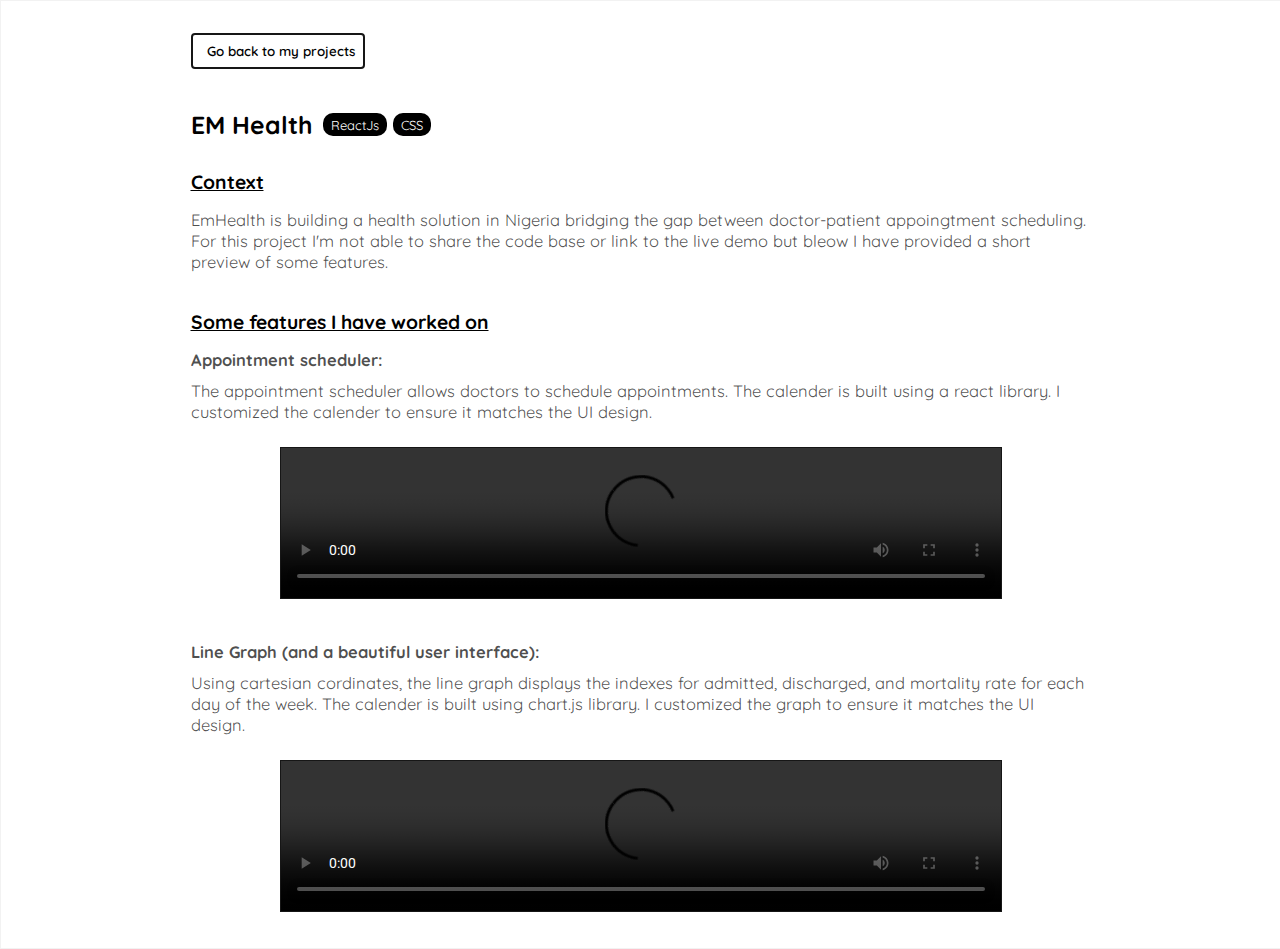
<file: emhealthpeview.html>
<!DOCTYPE html>
<html lang="en">
  <head>
    <meta charset="UTF-8" />
    <meta http-equiv="X-UA-Compatible" content="IE=edge" />
    <meta name="viewport" content="width=device-width, initial-scale=1.0" />
    <link rel="stylesheet" href="style.css" />

    <link
      rel="stylesheet"
      href="https://cdnjs.cloudflare.com/ajax/libs/font-awesome/6.1.1/css/all.min.css"
      integrity="sha512-KfkfwYDsLkIlwQp6LFnl8zNdLGxu9YAA1QvwINks4PhcElQSvqcyVLLD9aMhXd13uQjoXtEKNosOWaZqXgel0g=="
      crossorigin="anonymous"
      referrerpolicy="no-referrer"
    />
    <link rel="icon" type="image/x-icon" href="/images/favicon.ico" />

    <title>Em Health Preview</title>
  </head>
  <body>
    <section class="resume-sec projects em-health">
      <div class="em-health-wrapper">
        <button class="go-back-btn">
          <a href="/index.html#projects"
            ><i class="fa-solid fa-arrow-left"></i>Go back to my projects</a
          >
        </button>
        <header>
          <h2 class="em-page-title">EM Health</h2>
          <div class="em-stacks">
            <span>ReactJs</span>
            <span>CSS</span>
          </div>
        </header>
        <article class="em-context">
          <h3 class="em-sec-title">Context</h3>
          <p class="text-desc">
            EmHealth is building a health solution in Nigeria bridging the gap
            between doctor-patient appoingtment scheduling. For this project I'm
            not able to share the code base or link to the live demo but bleow I
            have provided a short preview of some features.
          </p>
        </article>

        <article class="em-features">
          <h3 class="em-sec-title">Some features I have worked on</h3>
          <div class="em-features-container">
            <div>
              <h4 class="em-feature-name">Appointment scheduler:</h4>
              <p class="text-desc">
                The appointment scheduler allows doctors to schedule
                appointments. The calender is built using a react library. I
                customized the calender to ensure it matches the UI design.
              </p>
              <div class="video-container">
                <video controls>
                  <source
                    src="https://res.cloudinary.com/e-nicholas987/video/upload/v1652186963/Screen_Recording_2022-05-10_at_11.37.34_AM_v7vmtl.mov"
                  />
                </video>
              </div>
            </div>
            <div>
              <h4 class="em-feature-name">
                Line Graph (and a beautiful user interface):
              </h4>
              <p class="text-desc">
                Using cartesian cordinates, the line graph displays the indexes
                for admitted, discharged, and mortality rate for each day of the
                week. The calender is built using chart.js library. I customized
                the graph to ensure it matches the UI design.
              </p>
              <div class="video-container">
                <video controls>
                  <source
                    src="https://res.cloudinary.com/e-nicholas987/video/upload/v1652194670/Screen_Recording_2022-05-10_at_3.53.54_PM_kpzmqe.mov"
                  />
                </video>
              </div>
            </div>
          </div>
        </article>
      </div>
    </section>
  </body>
</html>
</file>
<file: style.css>
@import url("https://fonts.googleapis.com/css2?family=Quicksand:wght@300;400;500;700&display=swap");
@import url("https://fonts.googleapis.com/css?family=Roboto");
* {
  margin: 0;
  padding: 0;
}

h1,
h2,
h3,
h4,
h5,
h6 {
  margin-bottom: 30px;
}

p {
  margin-bottom: 1.5em;
}

ul {
  list-style: none;
}
a {
  text-decoration: none;
  color: unset;
}

img {
  width: 100%;
}

body {
  font-size: 16.5px;
  font-family: "Quicksand", sans-serif;
  color: rgba(0, 0, 0, 0.7);
  background: #fafafa;
  /* overflow: hidden; */
  height: 100vh;
  width: 100vw;
}

.wrapper {
  width: 100%;
  height: 100%;
}

.container {
  height: 100%;
  width: 100%;
  display: flex;
  flex-direction: row;
}

aside {
  display: flex;
  position: relative;
  flex-direction: column;
  width: 300px;
  padding: 2rem;
  background: #fff;
  position: relative;
  border-right: 1px solid rgba(221, 221, 221, 0.38);
  animation-name: slideIn;
  animation-duration: 1s;
}

.logo {
  display: flex;
  justify-content: flex-end;
}
.logo a {
  background: black;
  display: flex;
  flex-direction: column;
  text-align: right;
  font-size: 21px;
  text-transform: uppercase;
  letter-spacing: 5px;
  padding: 0.8rem;
  font-weight: 500;
  line-height: 30px;
}

.logo span {
  color: #fff;
}

nav {
  margin: 50px 0;
}

nav ul {
  display: flex;
  flex-direction: column;
  align-items: flex-end;
  gap: 0.7rem;
  text-transform: uppercase;
}

nav ul li a {
  letter-spacing: 1px;
  transition: 0.3s all linear;
}

nav ul li a:hover {
  text-decoration: underline;
  color: #000;
  font-weight: 600;
}

main {
  width: 100%;
  margin-left: 10px;
  overflow-y: auto;
  transition: 0.7s all linear;
  scroll-behavior: smooth;
}

main .overlay {
  display: none;
  position: fixed;
  top: 0;
  left: 0;
  bottom: 0;
  right: 0;
  background: rgba(0, 0, 0, 0.7);
  z-index: 3;
}

aside {
  transition: all 0.5s linear;
}

aside .close {
  position: fixed;
  left: 2rem;
  top: 2rem;
  display: none;
}

aside .socials {
  display: flex;
  justify-content: flex-end;
  align-items: flex-end;
  gap: 1rem;
  flex: 1;
}

aside .socials i {
  font-size: 18px;
  transition: 0.3s all;
}

aside .socials i:hover {
  transform: scale(1.2) translateY(-5px);
  color: #222222;
}

aside footer {
  flex: 1;
  display: flex;
  flex-direction: column;
  align-items: flex-end;
}

@keyframes fadeIn {
  from {
    top: 200px;
    opacity: 0;
  }
  to {
    top: 0px;
  }
}

@keyframes slideIn {
  from {
    left: -500px;
    opacity: 0;
  }
  to {
    left: 0px;
  }
}

.fade-in {
  position: relative;
  opacity: 0;
  bottom: -150px;
  transition: 0.5s linear;
}

.hero {
  padding: 1.5rem;
  position: relative;
  background: #fff;
  height: 90%;
  border-left: 1px solid rgba(221, 221, 221, 0.38);
  border-bottom: 1px solid rgba(221, 221, 221, 0.38);
}

.hero .intro-flex {
  position: relative;
  animation-name: fadeIn;
  animation-duration: 1s;
}

.hero .container {
  display: flex;
  justify-content: center;
  align-items: center;
}

.hero .hamburger {
  display: none;
  position: relative;

  /* left: 2rem;
  top: 2rem; */
}
.hero .salutation {
  letter-spacing: 2.1px;
  font-weight: normal;
  color: #222222;
  font-size: 14px;
  font-family: "Roboto", sans-serif;
  text-transform: uppercase;
}

.hero .name {
  font-size: 40px;
  text-transform: uppercase;
  margin: 15px 0px;
  color: #222222;
  font-family: "Roboto", sans-serif;
  font-weight: 600;
}

.hero .role {
  font-size: 18px;
  font-weight: 500;
  font-family: "Roboto", sans-serif;
  text-transform: uppercase;
  margin-bottom: 20px;

  color: #222222;
}

.hero .resume-link {
  text-transform: uppercase;
  transition: 0.3s linear;
}
.hero .resume-link:hover {
  text-decoration: underline;
  color: #000;
  font-weight: 600;
}

.sec-title {
  font-size: 19px;
  font-weight: 800;
  text-transform: uppercase;
  letter-spacing: 5px;
  line-height: 1.8;
  color: #000;
}

.resume-sec {
  background: #fff;
  padding: 2rem;
  margin: 10px 0;
  border-top: 1px solid rgba(221, 221, 221, 0.38);
  border-left: 1px solid rgba(221, 221, 221, 0.38);
  border-bottom: 1px solid rgba(221, 221, 221, 0.38);
}

.resume-sec .timeline {
  display: flex;
  flex-direction: column;
  gap: 2.5rem;
}

.resume-sec .timeline {
  border-left: 1px solid #000;
}

.resume-sec .timeline > li {
  padding-left: 1.5rem;
  position: relative;
  top: -5px;
}

.resume-sec .timeline > li:before {
  content: "";
  position: absolute;
  left: -5px;
  height: 8px;
  width: 8px;
  top: 3px;
  border: 1px solid #000;
  border-radius: 50%;
  background: #fff;
}

.resume-sec .location {
  display: flex;
  flex-direction: column;
}
.resume-sec .org {
  color: #000;
  text-transform: uppercase;
  font-weight: 600;
}

.resume-sec .role {
}

.resume-sec .desc {
  margin: 0.5rem 0;
}
.resume-sec.work .desc ul {
  list-style-type: square;
}

.resume-sec .duration {
  font-size: 14px;
  margin-bottom: 0.4rem;
}

.resume-sec.skills .container {
  display: grid;
  grid-template-columns: repeat(4, 100px);
}
.resume-sec .lang {
  display: flex;
  flex-direction: column;
  align-items: center;
  gap: 1rem;
  text-transform: uppercase;
  font-weight: 600;
}

.resume-sec .lang i {
  font-size: 50px;
}

.resume-sec.contact .container {
  display: grid;
  grid-template-columns: repeat(3, 250px);
}

.resume-sec.contact a {
  transition: 0.3s linear;
  margin-bottom: 0.3rem;
}
.resume-sec.contact a:hover {
  text-decoration: underline;
  color: #000;
  font-weight: 600;
}
.resume-sec.contact .box:nth-child(2) {
  justify-self: center;
}

.resume-sec.contact .box,
.resume-sec.contact .box .content {
  display: flex;
  flex-direction: column;
}

.resume-sec.contact .title {
  font-weight: bold;
  font-size: 14px;
  text-transform: uppercase;
  margin-bottom: 0.4rem;
}

.resume-sec.contact .content {
  font-size: 17px;
}

.resume-sec.projects .container {
  display: grid;
  grid-template-columns: repeat(auto-fit, minmax(220px, 300px));
  gap: 4rem;
  justify-content: center;
}

.resume-sec.projects .card img {
  border-radius: 10px 10px 0px 0px;
  height: 150px;
}
.resume-sec.projects .card {
  border-radius: 15px;
  box-shadow: 2px 1px 5px 2px #ccc;
  position: relative;
}
.resume-sec.projects .card:hover img,
.resume-sec.projects .card:hover .title {
  opacity: 0.3;
}

.resume-sec.projects .card:hover .links a {
  transform: translateY(0);
  z-index: 1;
  opacity: 1;
}
.resume-sec.projects .card .title {
  padding: 1rem;
  display: block;
  text-align: center;
  /* text-transform: uppercase; */
  font-size: 13px;
  font-weight: 600;
  /* border-top: 1px solid #f5f3f3; */
}

.resume-sec.projects .card .links {
  z-index: 5;
  position: absolute;
  top: 0;
  left: 0;
  bottom: 0;
  right: 0;
  display: flex;
  gap: 1rem;
  font-weight: 600;
  align-items: center;
  justify-content: center;
}
.resume-sec.projects .card .links a {
  transition: 0.5s linear 0.3s;
  z-index: -1;
  transform: translateY(-120px);
  opacity: 0;
  background: #000;
  font-size: 13px;
  color: #fff;
  border-radius: 10px;
  padding: 0.2rem 0.5rem;
}

main footer div {
  display: flex;
  flex-direction: flex;
  justify-content: center;
  align-items: center;
  gap: 1rem;
}

main footer {
  display: flex;
  gap: 0.5rem;
  flex-direction: column;
  align-items: center;
}
main footer a {
  box-shadow: 2px 1px 5px 2px rgba(187, 173, 173, 0.75);
  transition: 0.3s linear;
}

main footer a:hover {
  transform: scale(1.2) translateY(-5px);
}

main footer div img {
  width: 40px;
  height: 40px;
  display: block;
}
main footer span {
  display: block;
  font-size: 12px;
}

section.em-health {
  margin-top: 0;
  background: #fff;
  /* min-height: 100vh; */
  /* width: 100vw; */
}

.em-health-wrapper {
  width: 900px;
  margin: auto;
}

.em-health .go-back-btn {
  cursor: pointer;
  padding: 8px;
  display: flex;
  align-items: center;
  border: 2px solid #161616;
  background: #fff;
  outline: none;
  border-radius: 4px;
  margin-bottom: 40px;
  transition: 0.25s all ease-in-out;
}

.em-health .go-back-btn a {
  display: flex;
  gap: 6px;
  align-items: center;
  font-family: "Quicksand", sans-serif;
  font-weight: 600;
  transition: 0.25s all ease-in-out;
}

.em-health .go-back-btn:hover {
  background: #161616;
}

.em-health .go-back-btn:hover a {
  color: #fff;
}

.em-health header {
  display: flex;
  align-items: center;
  gap: 10px;
  margin-bottom: 30px;
}

.em-health header .em-stacks {
  display: flex;
  justify-content: center;
  gap: 6px;
  height: 100%;
}

.em-health header .em-stacks span {
  background: #000;
  font-size: 13px;
  color: #fff;
  border-radius: 10px;
  padding: 0.2rem 0.5rem;
}

.em-health header .em-page-title,
.em-sec-title {
  color: #000;
  margin-bottom: 0;
}

.em-sec-title {
  margin-bottom: 15px;
  text-decoration: underline;
}

.em-context {
  margin-bottom: 38px;
}

.em-features .em-features-container{
  display: grid;
  gap: 38px;
}


.em-feature-name {
  margin-bottom: 10px;
}

.em-health .video-container{
  width: 100%;
text-align: center;
}

.em-health video{
  height: 100%;
  width: 80%;
  border: 1px solid #161616;
  /* display: block;
  margin: 0 auto;
} */}


@media (max-width:900px){
  .em-health-wrapper {
    width: 100%;
  }
  .em-health video{
    width: 100%;
  }

}

@media (max-width: 768px) {
  /* *{overflow: hidden !important} */
  main {
    padding-top: 10px;
    padding-right: 10px;
    /* overflow-y: hidden; */
  }

  .hero .hamburger {
    display: block;
  }
  aside {
    position: fixed;
    top: 0;
    left: 0;
    bottom: 0;
    z-index: 999;
    transform: translateX(-500px);
  }

  .resume-sec.contact .container {
    display: grid;
    grid-template-columns: repeat(3, 200px);
  }
}

@media (max-width: 414px) {
  body {
    font-size: 15px;
  }

  aside {
    right: 0;
    width: unset;
  }

  .sec-title {
    font-size: 17px;
  }

  .resume-sec.projects .container {
    display: flex;
    flex-direction: column;
    gap: 1.5rem;
    align-items: center;
  }

  .resume-sec.projects .card {
    width: 270px;
  }

  .resume-sec .duration,
  .resume-sec.contact .title {
    font-size: 13px;
  }
  .resume-sec.skills .container {
    display: grid;
    grid-template-columns: repeat(2, 1fr);
    gap: 2rem;
  }
  .resume-sec.contact .container {
    grid-template-columns: repeat(1, 1fr);
    gap: 1.5rem;
  }
  .resume-sec.contact .box:nth-child(2) {
    justify-self: start;
  }
}
</file>
